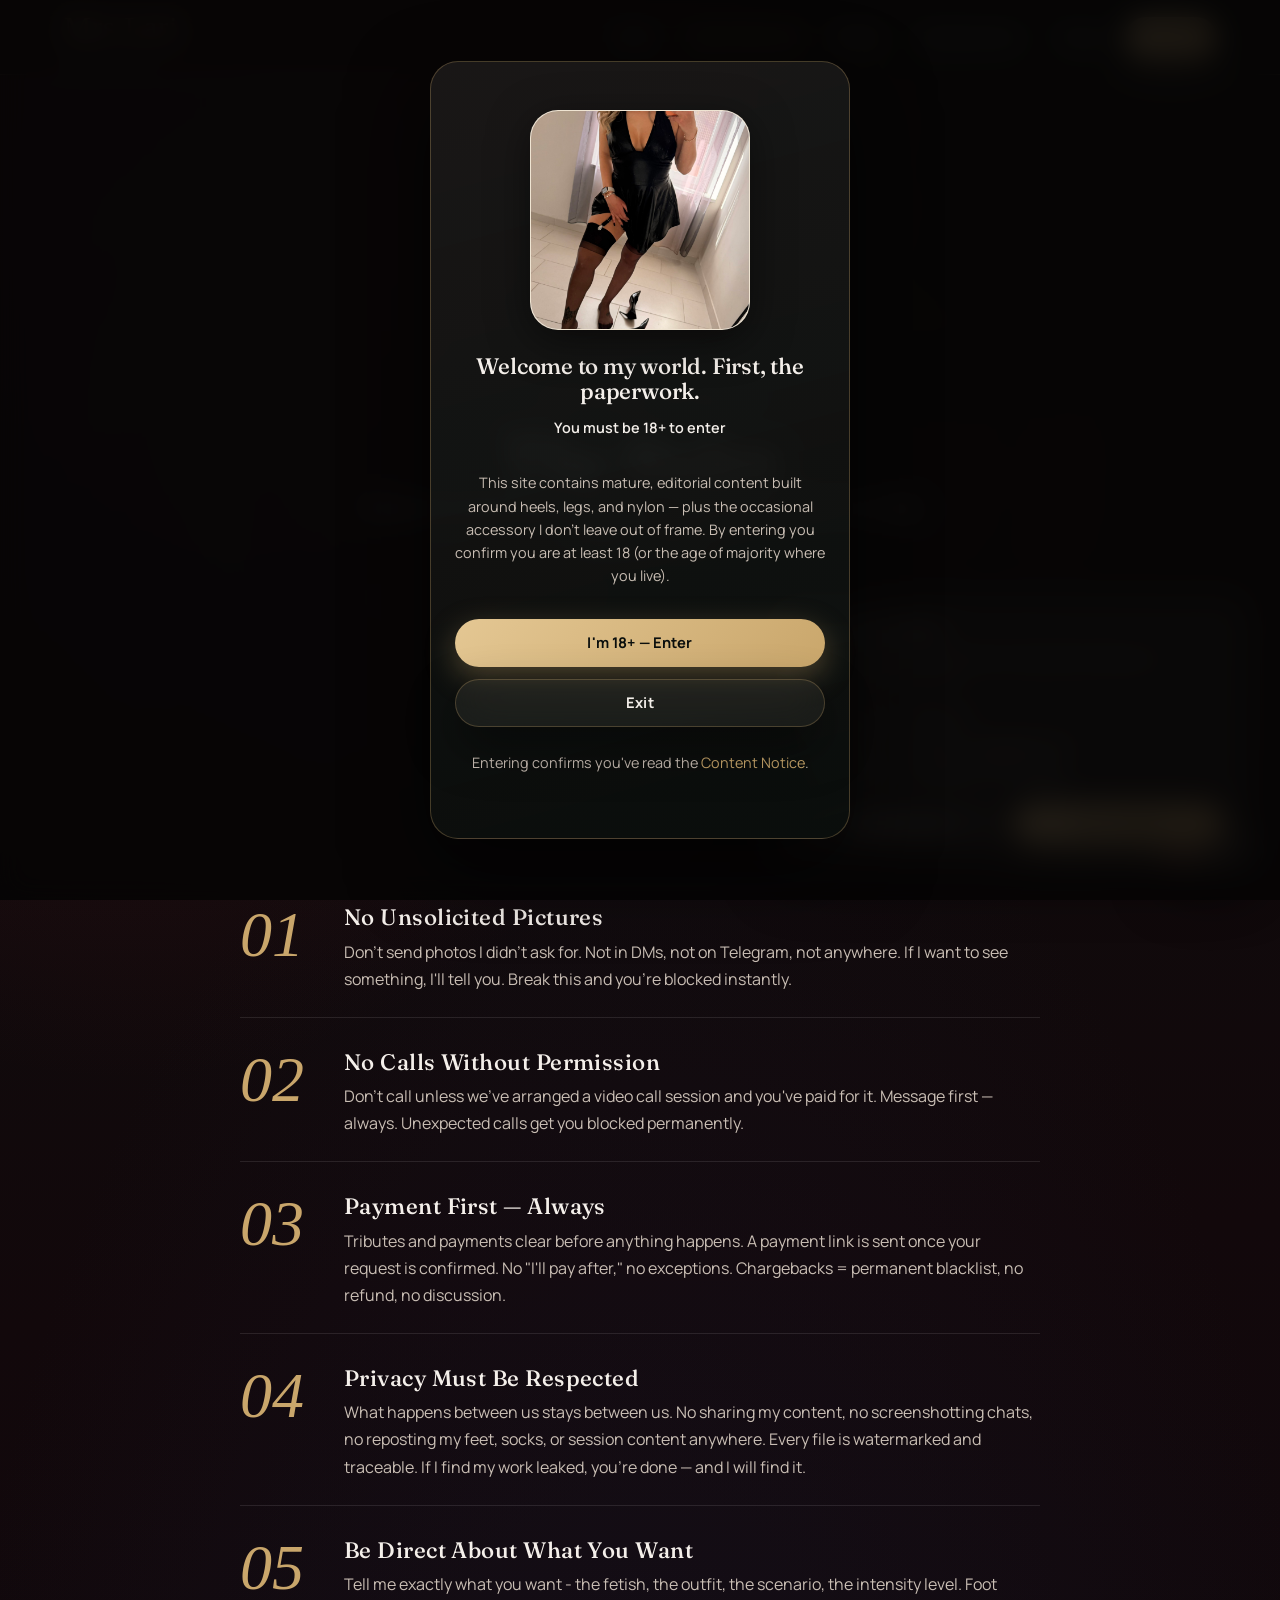
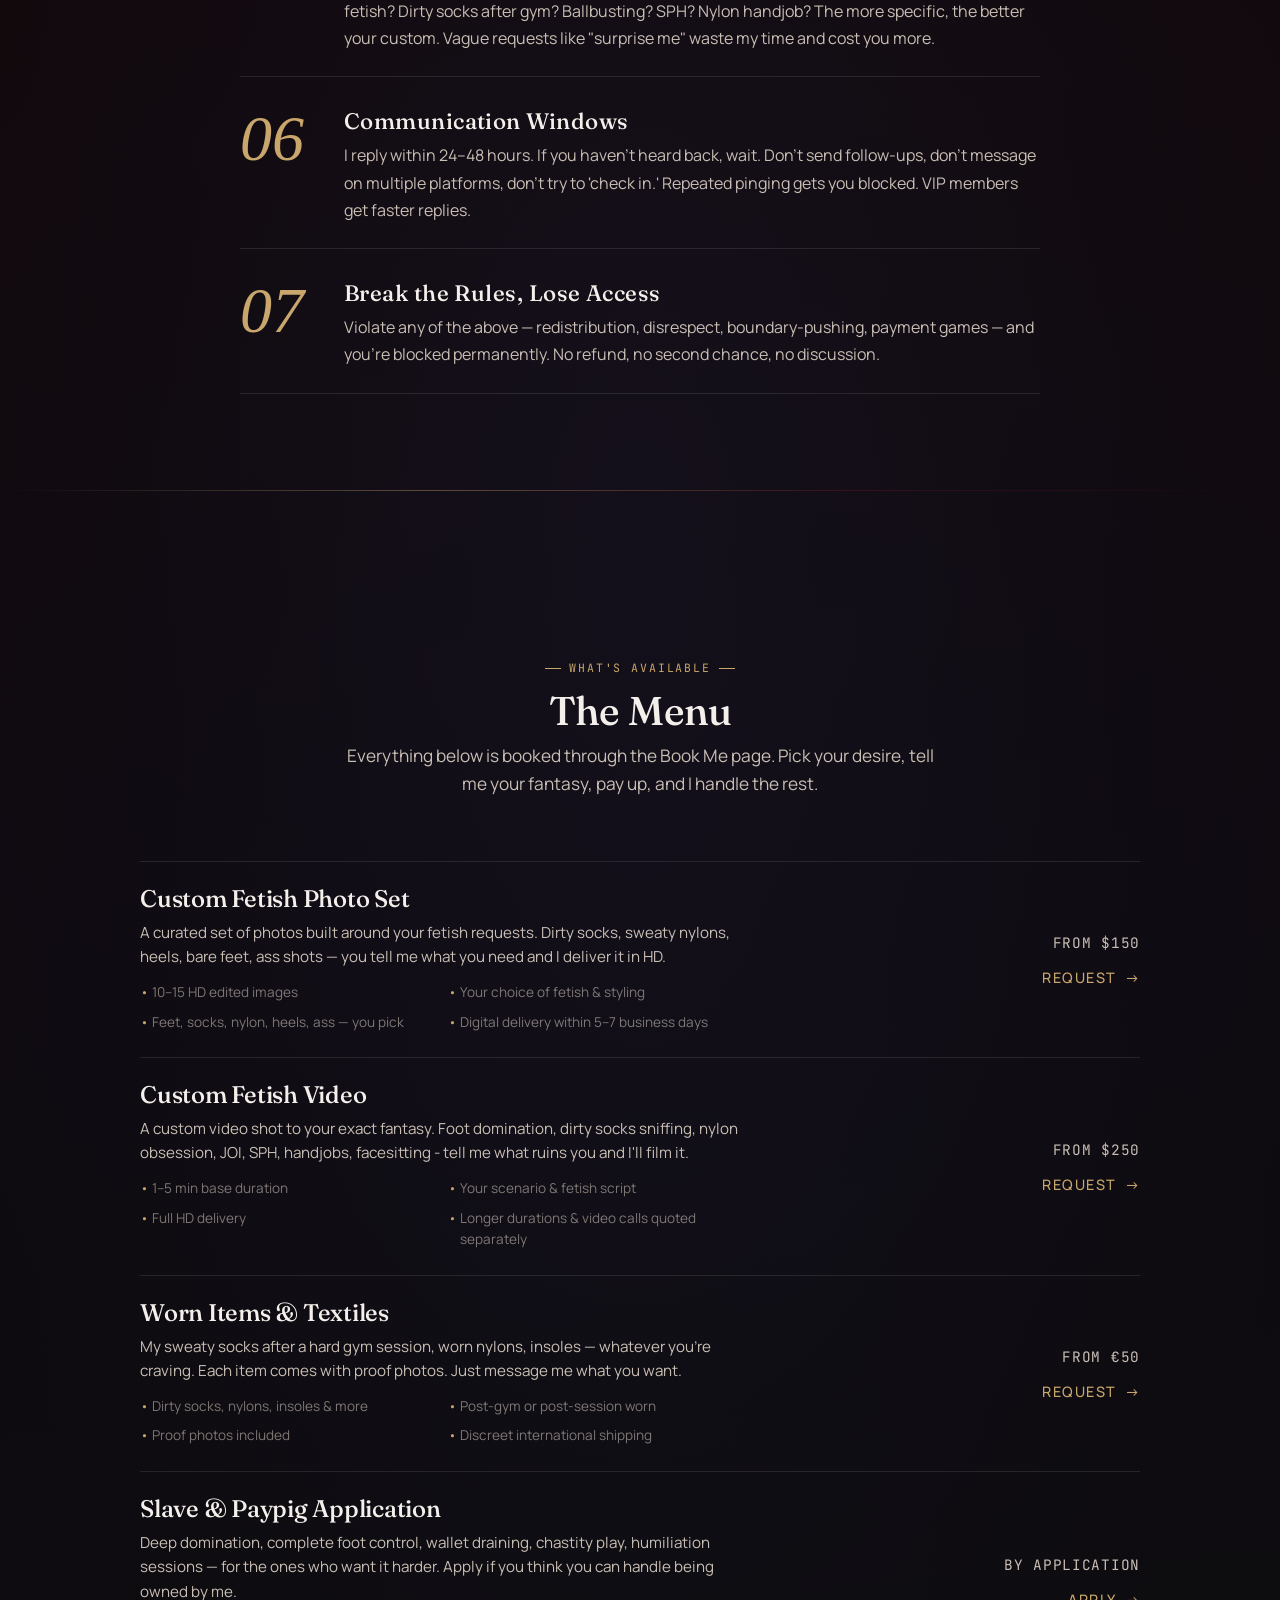
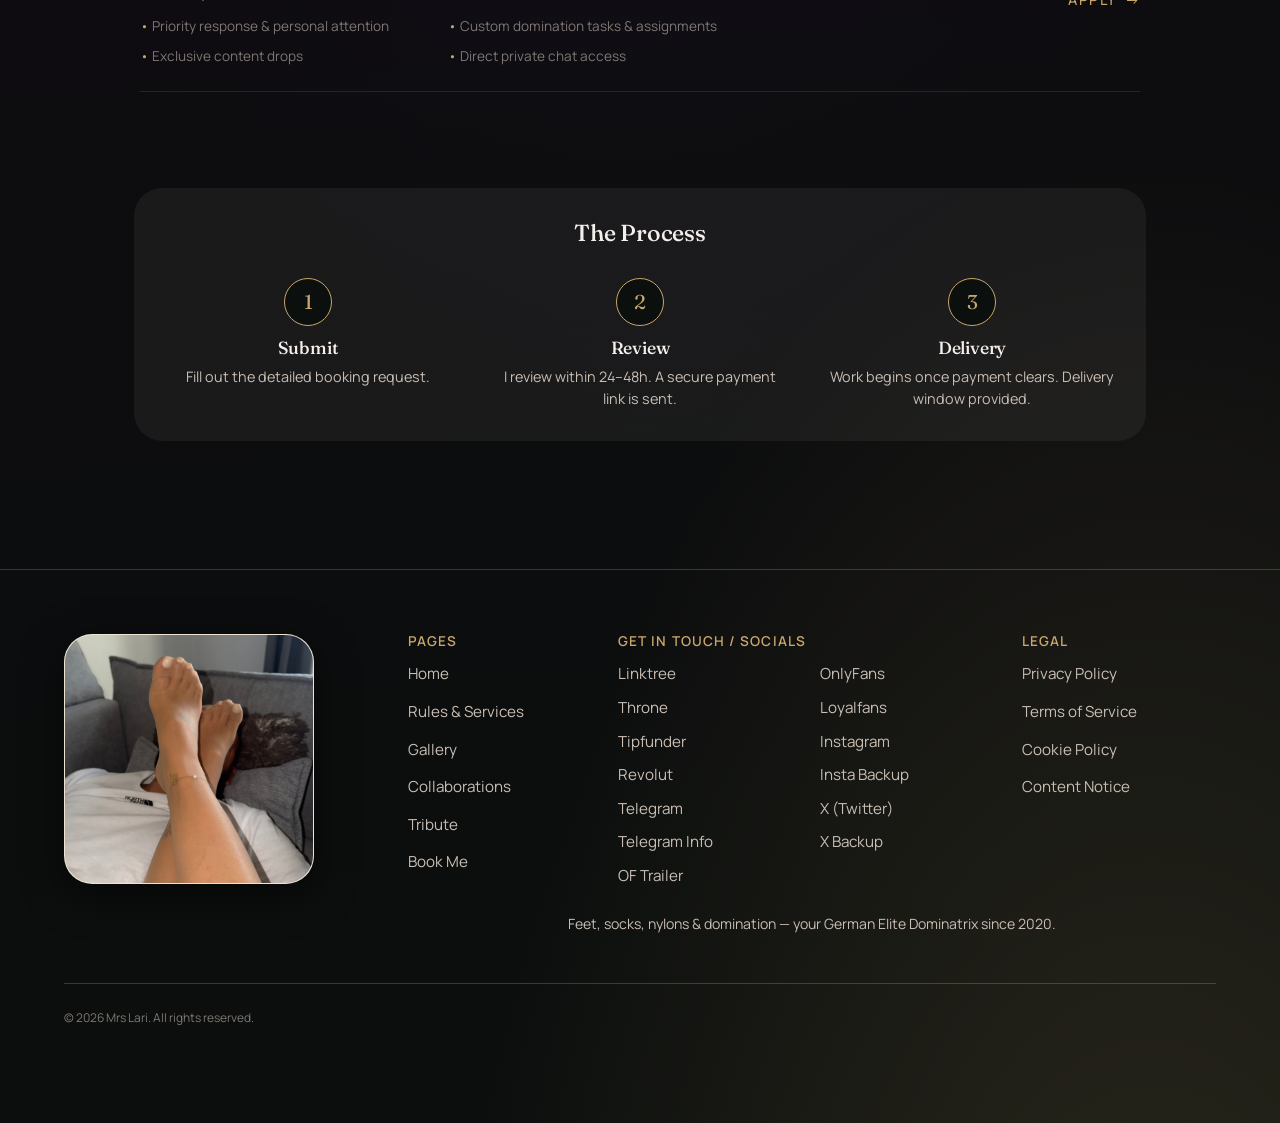
<file: rules.html>
<!DOCTYPE html>
<html lang="en" data-theme="verre">
<head>
  <meta charset="UTF-8">
  <meta name="viewport" content="width=device-width, initial-scale=1.0, viewport-fit=cover">
  <title>Rules & Services — Mrs Lari</title>
  <meta name="description" content="The rules every sub reads before serving. Booking details for custom videos, domination sessions, worn items, video calls, and exclusive foot fetish content.">
  <meta name="theme-color" content="#0B0F0D">
  <link rel="icon" href="assets/img/mark.svg" type="image/svg+xml">
  <link rel="canonical" href="https://www.heelsofmine.com/rules.html">
  <meta property="og:title" content="Mrs Lari - Rules & Services">
  <meta property="og:description" content="The rules every sub reads before serving. Booking details for custom videos, domination sessions, worn items, video calls, and exclusive foot fetish content.">
  <meta property="og:type" content="website">
  <meta property="og:url" content="https://www.heelsofmine.com/rules.html">
  <meta property="og:image" content="https://www.heelsofmine.com/assets/img/og-cover.webp">
  <meta name="twitter:card" content="summary_large_image">
  
  <link rel="preconnect" href="https://fonts.googleapis.com">
  <link rel="preconnect" href="https://fonts.gstatic.com" crossorigin>
  <link href="https://fonts.googleapis.com/css2?family=Fraunces:ital,opsz,wght@0,9..144,400;0,9..144,500;0,9..144,600;1,9..144,500&family=Manrope:wght@400;500;600;700;800&family=JetBrains+Mono:wght@400;500;600&display=swap" rel="stylesheet">
  <link rel="stylesheet" href="assets/css/styles.css?v=4">
</head>
<body>
  <div class="age-gate" id="age-gate">
    <div class="age-gate__panel">
      <div class="age-gate__logo"><div class="logo-wrapper logo-wrapper--mark" aria-label="Mrs Lari logo"><img src="assets/img/photo%2019.jfif" alt="Age Gate Image" style="width: 100%; height: 100%; object-fit: cover; border-radius: var(--radius-lg);"></div></div>
      <h2>Welcome to my world. First, the paperwork.</h2>
      <p><strong>You must be 18+ to enter</strong></p>
      <p>This site contains mature, editorial content built around heels, legs, and nylon — plus the occasional accessory I don't leave out of frame. By entering you confirm you are at least 18 (or the age of majority where you live).</p>
      <div class="age-gate__actions">
        <button class="btn btn-primary btn-block" data-age-enter type="button">I'm 18+ — Enter</button>
        <button class="btn btn-ghost btn-block" data-age-exit type="button">Exit</button>
      </div>
      <p class="age-gate__meta">Entering confirms you've read the <a href="content-notice.html" style="color:var(--accent)">Content Notice</a>.</p>
    </div>
  </div>

  <header class="site-header">
    <a href="index.html" class="site-header__logo text-logo" aria-label="Mrs Lari home">
      <span class="header-name">Mrs Lari</span>
      <span class="header-motto">Kneel & Pay</span>
    </a>
    <nav class="desktop-nav" aria-label="Main navigation">
      <ul>
        <li><a href="index.html">Home</a></li>
        <li><a href="rules.html" class="is-active">Rules & Services</a></li>
        <li><a href="gallery.html">Gallery</a></li>
        <li><a href="brands.html">Collaborations</a></li>
        <li><a href="tribute.html">Tribute</a></li>
        <li><a href="book.html" class="btn btn-primary btn-sm">Book Me</a></li>
      </ul>
    </nav>
    <button class="menu-btn" data-nav-open type="button" aria-label="Open menu" aria-expanded="false" aria-controls="nav-drawer">
      <span></span><span></span><span></span>
    </button>
  </header>

  <div class="nav-drawer" id="nav-drawer">
    <div class="nav-drawer__panel">
      <button class="nav-drawer__close menu-btn" data-nav-close type="button" aria-label="Close menu">
        <span style="transform:translateY(6.5px) rotate(45deg);"></span>
        <span style="opacity:0;"></span>
        <span style="transform:translateY(-6.5px) rotate(-45deg);"></span>
      </button>
      <div class="nav-drawer__logo">
        <div class="logo-wrapper logo-wrapper--nav"><img src="assets/img/photo%2030.jpg" alt="Mrs Lari Gold Logo"></div>
      </div>
      <nav aria-label="Main">
        <ul>
          <li><a href="index.html">Home</a></li>
          <li><a href="rules.html">Rules & Services</a></li>
          <li><a href="gallery.html">Gallery</a></li>
          <li><a href="brands.html">Collaborations</a></li>
          <li><a href="tribute.html">Tribute</a></li>
          <li><a href="book.html">Book Me</a></li>
        </ul>
      </nav>
            <div class="nav-drawer__foot">
        <p><a href="https://linktr.ee/mrs_larryNo1" target="_blank" rel="noopener">Linktree</a></p>
        <p><a href="https://throne.com/mrs_larry" target="_blank" rel="noopener">Throne</a></p>
        <p><a href="https://www.tipfunder.com/Mrs_larry" target="_blank" rel="noopener">Tipfunder</a></p>
        <p><a href="https://revolut.me/larissu9q4" target="_blank" rel="noopener">Revolut</a></p>
        <p><a href="https://t.me/Mrs_larryNo1" target="_blank" rel="noopener">Telegram</a></p>
        <p><a href="https://t.me/mrs_larryInfo" target="_blank" rel="noopener">Telegram Info</a></p>
        <p><a href="https://onlyfans.com/mrs_larry" target="_blank" rel="noopener">OnlyFans</a></p>
        <p><a href="https://www.loyalfans.com/mrs_larry" target="_blank" rel="noopener">Loyalfans</a></p>
        <p><a href="https://www.instagram.com/bydreamlari?igsh=MW5reGNkaWpicm5pdw%3D%3D&utm_source=qr" target="_blank" rel="noopener">Instagram</a></p>
        <p><a href="https://www.instagram.com/by.dream.lari" target="_blank" rel="noopener">Instagram Backup</a></p>
        <p><a href="https://onlyfans.com/mrs_larrytrailer" target="_blank" rel="noopener">OnlyFans Trailer</a></p>
        <p><a href="https://x.com/SpoilLari" target="_blank" rel="noopener">X (Twitter)</a></p>
        <p><a href="https://x.com/uniqueMrslarry1" target="_blank" rel="noopener">X (Twitter Backup)</a></p>
      </div>
    </div>
  </div>

  <main>
    <section class="page-head has-video-bg sheen">
      <video class="hero-video-bg" id="heroBgVideo" autoplay muted playsinline>
        <source src="assets/Vid/video%202.mp4" type="video/mp4">
      
      </video>
      <script>
        document.addEventListener('DOMContentLoaded', () => {
          const heroVideo = document.getElementById('heroBgVideo');
          if (heroVideo && !window.heroBgVideoInitialized) {
            window.heroBgVideoInitialized = true;
            const videos = [
              'assets/Vid/video%201.mp4',
              'assets/Vid/video%202.mp4',
              'assets/Vid/video%203.mp4',
              'assets/Vid/video%204.mp4',
              'assets/Vid/video%205.mp4'
            ];
            let currentIdx = Math.floor(Math.random() * videos.length);
            heroVideo.src = videos[currentIdx];
            
            heroVideo.addEventListener('ended', () => {
              let nextIdx = Math.floor(Math.random() * (videos.length - 1));
              if (nextIdx >= currentIdx) nextIdx++;
              currentIdx = nextIdx;
              heroVideo.src = videos[currentIdx];
              heroVideo.play().catch(e => console.log(e));
            });
          }
        });
      </script>
      <div class="hero-video-overlay"></div>
      <div class="container hero-content">
      <p class="eyebrow" style="justify-content:center;">Read Before Anything</p>
      <h1>The Rules</h1>
      <p class="lede" style="margin-inline:auto;">These are my terms. Not a suggestion — a requirement. Read once, obey always, or leave.</p>
        </div>
    </section>

        <section class="container">
      <div class="rules-editorial">
        <div class="rule-item">
          <div class="rule-number">01</div>
          <div class="rule-content">
            <h3>No Unsolicited Pictures</h3>
            <p>Don't send photos I didn't ask for. Not in DMs, not on Telegram, not anywhere. If I want to see something, I'll tell you. Break this and you're blocked instantly.</p>
          </div>
        </div>
        <div class="rule-item">
          <div class="rule-number">02</div>
          <div class="rule-content">
            <h3>No Calls Without Permission</h3>
            <p>Don't call unless we've arranged a video call session and you've paid for it. Message first — always. Unexpected calls get you blocked permanently.</p>
          </div>
        </div>
        <div class="rule-item">
          <div class="rule-number">03</div>
          <div class="rule-content">
            <h3>Payment First — Always</h3>
            <p>Tributes and payments clear before anything happens. A payment link is sent once your request is confirmed. No "I'll pay after," no exceptions. Chargebacks = permanent blacklist, no refund, no discussion.</p>
          </div>
        </div>
        <div class="rule-item">
          <div class="rule-number">04</div>
          <div class="rule-content">
            <h3>Privacy Must Be Respected</h3>
            <p>What happens between us stays between us. No sharing my content, no screenshotting chats, no reposting my feet, socks, or session content anywhere. Every file is watermarked and traceable. If I find my work leaked, you're done — and I will find it.</p>
          </div>
        </div>
        <div class="rule-item">
          <div class="rule-number">05</div>
          <div class="rule-content">
            <h3>Be Direct About What You Want</h3>
            <p>Tell me exactly what you want - the fetish, the outfit, the scenario, the intensity level. Foot fetish? Dirty socks after gym? Ballbusting? SPH? Nylon handjob? The more specific, the better your custom. Vague requests like "surprise me" waste my time and cost you more.</p>
          </div>
        </div>
        <div class="rule-item">
          <div class="rule-number">06</div>
          <div class="rule-content">
            <h3>Communication Windows</h3>
            <p>I reply within 24–48 hours. If you haven't heard back, wait. Don't send follow-ups, don't message on multiple platforms, don't try to 'check in.' Repeated pinging gets you blocked. VIP members get faster replies.</p>
          </div>
        </div>
        <div class="rule-item">
          <div class="rule-number">07</div>
          <div class="rule-content">
            <h3>Break the Rules, Lose Access</h3>
            <p>Violate any of the above — redistribution, disrespect, boundary-pushing, payment games — and you're blocked permanently. No refund, no second chance, no discussion.</p>
          </div>
        </div>
      </div>
    </section>

    <hr class="section-divider" style="margin: 6rem 0;">

    <section class="section container" data-animate>
      <div class="section-head" style="margin-bottom: 4rem;">
        <p class="eyebrow" style="justify-content:center;">What's Available</p>
        <h2>The Menu</h2>
        <p class="lede" style="margin-inline:auto; max-width: 600px;">Everything below is booked through the Book Me page. Pick your desire, tell me your fantasy, pay up, and I handle the rest.</p>
      </div>
      
      <div class="service-menu">
        <div class="service-menu-item">
          <div class="service-menu-main">
            <h3>Custom Fetish Photo Set</h3>
            <p>A curated set of photos built around your fetish requests. Dirty socks, sweaty nylons, heels, bare feet, ass shots — you tell me what you need and I deliver it in HD.</p>
            <ul class="service-details">
              <li>10–15 HD edited images</li>
              <li>Your choice of fetish & styling</li>
              <li>Feet, socks, nylon, heels, ass — you pick</li>
              <li>Digital delivery within 5–7 business days</li>
            </ul>
          </div>
          <div class="service-menu-action">
            <span class="price">From $150</span>
            <a href="book.html" class="link-arrow">Request <span>&rarr;</span></a>
          </div>
        </div>
        
        <div class="service-menu-item">
          <div class="service-menu-main">
            <h3>Custom Fetish Video</h3>
            <p>A custom video shot to your exact fantasy. Foot domination, dirty socks sniffing, nylon obsession, JOI, SPH, handjobs, facesitting - tell me what ruins you and I'll film it.</p>
            <ul class="service-details">
              <li>1–5 min base duration</li>
              <li>Your scenario & fetish script</li>
              <li>Full HD delivery</li>
              <li>Longer durations &amp; video calls quoted separately</li>
            </ul>
          </div>
          <div class="service-menu-action">
            <span class="price">From $250</span>
            <a href="book.html" class="link-arrow">Request <span>&rarr;</span></a>
          </div>
        </div>
        
        <div class="service-menu-item">
          <div class="service-menu-main">
            <h3>Worn Items &amp; Textiles</h3>
            <p>My sweaty socks after a hard gym session, worn nylons, insoles — whatever you're craving. Each item comes with proof photos. Just message me what you want.</p>
            <ul class="service-details">
              <li>Dirty socks, nylons, insoles &amp; more</li>
              <li>Post-gym or post-session worn</li>
              <li>Proof photos included</li>
              <li>Discreet international shipping</li>
            </ul>
          </div>
          <div class="service-menu-action">
            <span class="price">From €50</span>
            <a href="book.html" class="link-arrow">Request <span>&rarr;</span></a>
          </div>
        </div>
        
        <div class="service-menu-item">
          <div class="service-menu-main">
            <h3>Slave &amp; Paypig Application</h3>
            <p>Deep domination, complete foot control, wallet draining, chastity play, humiliation sessions — for the ones who want it harder. Apply if you think you can handle being owned by me.</p>
            <ul class="service-details">
              <li>Priority response &amp; personal attention</li>
              <li>Custom domination tasks &amp; assignments</li>
              <li>Exclusive content drops</li>
              <li>Direct private chat access</li>
            </ul>
          </div>
          <div class="service-menu-action">
            <span class="price">By Application</span>
            <a href="book.html" class="link-arrow">Apply <span>&rarr;</span></a>
          </div>
        </div>
      </div>
      
      <div class="booking-timeline">
        <h3 style="text-align:center; margin-bottom: 2rem; font-family: var(--font-display);">The Process</h3>
        <div class="timeline-steps">
          <div class="timeline-step">
            <div class="step-num">1</div>
            <h4>Submit</h4>
            <p>Fill out the detailed booking request.</p>
          </div>
          <div class="timeline-step">
            <div class="step-num">2</div>
            <h4>Review</h4>
            <p>I review within 24–48h. A secure payment link is sent.</p>
          </div>
          <div class="timeline-step">
            <div class="step-num">3</div>
            <h4>Delivery</h4>
            <p>Work begins once payment clears. Delivery window provided.</p>
          </div>
        </div>
      </div>
    </section>
  </main>

  <footer class="site-footer">
    <div class="container-wide">
      <div class="site-footer__top">
        <div class="site-footer__brand">
          <div class="logo-wrapper logo-wrapper--footer"><img src="assets/img/photo%207.jfif" alt="Mrs Lari Footer Image" style="width: 100%; height: 100%; object-fit: cover; border-radius: var(--radius-lg);" loading="lazy"></div>
        </div>
        <div class="site-footer__right">
        <div class="site-footer__columns">
          <div class="site-footer__nav">
          <h4>Pages</h4>
          <ul>
            <li><a href="index.html">Home</a></li>
            <li><a href="rules.html">Rules & Services</a></li>
            <li><a href="gallery.html">Gallery</a></li>
            <li><a href="brands.html">Collaborations</a></li>
            <li><a href="tribute.html">Tribute</a></li>
            <li><a href="book.html">Book Me</a></li>
          </ul>
        </div>
                <div class="site-footer__contact">
          <h4>Get in Touch / Socials</h4>
          <ul class="footer-links-grid">
            <li><a href="https://linktr.ee/mrs_larryNo1" target="_blank" rel="noopener">Linktree</a></li>
            <li><a href="https://onlyfans.com/mrs_larry" target="_blank" rel="noopener">OnlyFans</a></li>
            <li><a href="https://throne.com/mrs_larry" target="_blank" rel="noopener">Throne</a></li>
            <li><a href="https://www.loyalfans.com/mrs_larry" target="_blank" rel="noopener">Loyalfans</a></li>
            <li><a href="https://www.tipfunder.com/Mrs_larry" target="_blank" rel="noopener">Tipfunder</a></li>
            <li><a href="https://www.instagram.com/bydreamlari?igsh=MW5reGNkaWpicm5pdw%3D%3D&utm_source=qr" target="_blank" rel="noopener">Instagram</a></li>
            <li><a href="https://revolut.me/larissu9q4" target="_blank" rel="noopener">Revolut</a></li>
            <li><a href="https://www.instagram.com/by.dream.lari" target="_blank" rel="noopener">Insta Backup</a></li>
            <li><a href="https://t.me/Mrs_larryNo1" target="_blank" rel="noopener">Telegram</a></li>
            <li><a href="https://x.com/SpoilLari" target="_blank" rel="noopener">X (Twitter)</a></li>
            <li><a href="https://t.me/mrs_larryInfo" target="_blank" rel="noopener">Telegram Info</a></li>
            <li><a href="https://x.com/uniqueMrslarry1" target="_blank" rel="noopener">X Backup</a></li>
            <li><a href="https://onlyfans.com/mrs_larrytrailer" target="_blank" rel="noopener">OF Trailer</a></li>
          </ul>
        </div>
        <div class="site-footer__legal">
          <h4>Legal</h4>
          <ul>
            <li><a href="privacy.html">Privacy Policy</a></li>
            <li><a href="terms.html">Terms of Service</a></li>
            <li><a href="cookies.html">Cookie Policy</a></li>
            <li><a href="content-notice.html">Content Notice</a></li>
          </ul>
        </div>
        </div>
        <p class="footer-tagline">Feet, socks, nylons & domination — your German Elite Dominatrix since 2020.</p>
      </div>
      </div>
      <div class="site-footer__bottom">
        <span>&copy; <span data-year></span> Mrs Lari. All rights reserved.</span>
        </div>
    </div>
  </footer>

  <div class="mobile-bar">
    <a class="btn btn-primary" href="book.html">Book Me</a>
    <a class="btn btn-ghost" href="https://www.instagram.com/bydreamlari?igsh=MW5reGNkaWpicm5pdw%3D%3D&utm_source=qr" target="_blank" rel="noopener">Instagram</a>
    <a class="btn btn-ghost" href="https://linktr.ee/mrs_larryNo1" target="_blank" rel="noopener">Linktree</a>
  </div>

  <button class="theme-toggle" data-theme-toggle type="button" aria-label="Switch theme">
    <span class="theme-toggle__dot">&#10022;</span>
    <span data-theme-label>Verre</span>
  </button>

  <div class="cookie-banner" id="cookie-banner" hidden>
    <h3>Your privacy choices</h3>
    <p>Necessary cookies keep the site running and are always on. Everything else is your call.</p>
    <div class="cookie-banner__options">
      <label class="cookie-check"><input type="checkbox" checked disabled> Necessary — always on</label>
      <label class="cookie-check"><input type="checkbox" data-cookie-analytics> Analytics — cookieless, aggregate only</label>
      <label class="cookie-check"><input type="checkbox" data-cookie-marketing> Marketing — retargeting, off by default</label>
    </div>
    <div class="cookie-banner__actions">
      <button class="btn btn-ghost btn-sm" data-cookie-necessary type="button">Necessary only</button>
      <button class="btn btn-primary btn-sm" data-cookie-save type="button">Save choices</button>
    </div>
  </div>
  <script src="assets/js/main.js?v=4"></script>
</body>
</html>
</file>
<file: assets/css/styles.css>
/* ==========================================================================
   Mrs Lari — Core Stylesheet (Restructured)
   Design system: Verre (glass) / Peau (skin) / Écailles (scales)
   Signature motif: "The Sheen" — a diagonal light-sweep
   ========================================================================== */

/* ---- Reset ------------------------------------------------------------- */
*, *::before, *::after { box-sizing: border-box; }
html, body, h1, h2, h3, h4, p, figure, blockquote, dl, dd, ul, ol { margin: 0; }
ul, ol { padding: 0; list-style: none; }
img, svg, video { display: block; max-width: 100%; }
a { color: inherit; text-decoration: none; }
button, input, textarea, select { font: inherit; color: inherit; }
button { background: none; border: none; cursor: pointer; }
html { -webkit-text-size-adjust: 100%; scroll-behavior: smooth; }
@media (prefers-reduced-motion: reduce) {
  html { scroll-behavior: auto; }
  *, *::before, *::after { animation-duration: 0.001ms !important; animation-iteration-count: 1 !important; transition-duration: 0.001ms !important; }
}

/* ---- Design tokens (shared brand palette) ------------------------------ */
:root {
  --noir: #0B0F0D;
  --obsidian: #1A1A2E;
  --bordeaux: #6E1423;
  --bordeaux-light: #8C1D2E;
  --crimson: #A4133C;
  --gold: #C9A66B;
  --gold-light: #E4C793;
  --champagne: #F2E8CF;
  --taupe: #C9BEB4;
  --porcelain: #F4EFEA;

  --font-display: 'Fraunces', 'Iowan Old Style', Georgia, serif;
  --font-body: 'Manrope', -apple-system, BlinkMacSystemFont, 'Segoe UI', sans-serif;
  --font-mono: 'JetBrains Mono', 'SFMono-Regular', Menlo, monospace;

  --space-1: 4px;  --space-2: 8px;  --space-3: 12px; --space-4: 16px;
  --space-5: 24px; --space-6: 32px; --space-7: 48px; --space-8: 64px; --space-9: 96px;

  --radius-sm: 8px;  --radius-md: 16px; --radius-lg: 28px; --radius-pill: 999px;

  --container: 680px;
  --container-wide: 1200px;

  --ease: cubic-bezier(0.22, 1, 0.36, 1);
  --dur-fast: 180ms;
  --dur-med: 420ms;

  --z-nav: 40;
  --z-toggle: 45;
  --z-cookie: 50;
  --z-gate: 100;

  color-scheme: dark;
}

/* ==========================================================================
   THEME ENGINE
   ========================================================================== */

/* ---- Verre (Glass) — default ------------------------------------------ */
:root,
[data-theme="verre"] {
  --bg: var(--noir);
  --bg-image:
    radial-gradient(ellipse 140% 70% at 10% -10%, rgba(110,20,35,0.65) 0%, transparent 50%),
    radial-gradient(ellipse 100% 60% at 90% 110%, rgba(201,166,107,0.18) 0%, transparent 55%),
    radial-gradient(ellipse 80% 50% at 50% 50%, rgba(26,26,46,0.4) 0%, transparent 70%),
    linear-gradient(175deg, #0B0F0D 0%, #12080B 30%, #0E0A10 60%, #0B0F0D 100%);
  --text-primary: var(--porcelain);
  --text-secondary: var(--taupe);
  --text-muted: rgba(201,190,180,0.6);
  --accent: var(--gold);
  --accent-contrast: var(--noir);

  --surface: rgba(244,239,234,0.055);
  --surface-strong: rgba(244,239,234,0.09);
  --surface-border: rgba(201,166,107,0.28);
  --surface-blur: blur(20px);
  --surface-shadow: 0 20px 50px rgba(0,0,0,0.45);
  --surface-shadow-inset: none;

  --input-bg: rgba(244,239,234,0.06);
  --input-border: rgba(244,239,234,0.22);

  --sheen-color: rgba(244,239,234,0.5);
  --sheen-opacity: 0.55;
  --sheen-duration: 7s;
  --sheen-width: 55%;

  --grain-opacity: 0.05;
}

/* ---- Peau (Skin) — neumorphism ---------------------------------------- */
[data-theme="peau"] {
  --bg: #EFE8E0;
  --bg-image: linear-gradient(160deg, #F4EFEA 0%, #E9E0D6 100%);
  --text-primary: #241A17;
  --text-secondary: #5B4C45;
  --text-muted: rgba(36,26,23,0.55);
  --accent: var(--bordeaux);
  --accent-contrast: var(--porcelain);

  --surface: #F1EAE2;
  --surface-strong: #F6F1EB;
  --surface-border: rgba(36,26,23,0.06);
  --surface-blur: none;
  --surface-shadow: 9px 9px 18px rgba(160,140,120,0.35), -9px -9px 18px rgba(255,255,255,0.85);
  --surface-shadow-inset: inset 4px 4px 10px rgba(160,140,120,0.30), inset -4px -4px 10px rgba(255,255,255,0.75);

  --input-bg: #EFE8E0;
  --input-border: transparent;

  --sheen-color: rgba(201,166,107,0.5);
  --sheen-opacity: 0.05;
  --sheen-duration: 16s;
  --sheen-width: 40%;

  --grain-opacity: 0;
  color-scheme: light;
}

/* ---- Écailles (Scales) — bold statement -------------------------------- */
[data-theme="ecailles"] {
  --bg: var(--noir);
  --bg-image:
    linear-gradient(125deg, #0B0F0D 0%, #6E1423 45%, #3A0D14 65%, #0B0F0D 100%);
  --text-primary: var(--porcelain);
  --text-secondary: var(--taupe);
  --text-muted: rgba(201,190,180,0.65);
  --accent: var(--gold);
  --accent-contrast: var(--noir);

  --surface: linear-gradient(160deg, rgba(110,20,35,0.55), rgba(11,15,13,0.75));
  --surface-strong: linear-gradient(160deg, rgba(140,29,46,0.65), rgba(11,15,13,0.8));
  --surface-border: rgba(201,166,107,0.4);
  --surface-blur: blur(6px);
  --surface-shadow: 0 25px 60px rgba(0,0,0,0.55), 0 0 0 1px rgba(201,166,107,0.08) inset;
  --surface-shadow-inset: none;

  --input-bg: rgba(11,15,13,0.4);
  --input-border: rgba(201,166,107,0.35);

  --sheen-color: rgba(228,199,147,0.75);
  --sheen-opacity: 0.85;
  --sheen-duration: 4.5s;
  --sheen-width: 65%;

  --grain-opacity: 0.08;
}
[data-theme="ecailles"] body {
  background-size: 300% 300%;
  animation: ecailles-drift 18s ease-in-out infinite;
}
@keyframes ecailles-drift {
  0%, 100% { background-position: 0% 30%; }
  50% { background-position: 100% 70%; }
}

/* ==========================================================================
   BASE
   ========================================================================== */
body {
  background-color: var(--bg);
  background-image: var(--bg-image);
  color: var(--text-primary);
  font-family: var(--font-body);
  font-size: 16px;
  line-height: 1.6;
  min-height: 100vh;
  transition: background-color var(--dur-med) var(--ease), color var(--dur-med) var(--ease);
  padding-bottom: calc(130px + env(safe-area-inset-bottom));
  -webkit-font-smoothing: antialiased;
}
/* Grain overlay */
body::before {
  content: "";
  position: fixed; inset: 0; z-index: 0; pointer-events: none;
  opacity: var(--grain-opacity);
  background-image: url("data:image/svg+xml,%3Csvg xmlns='http://www.w3.org/2000/svg' width='120' height='120'%3E%3Cfilter id='n'%3E%3CfeTurbulence type='fractalNoise' baseFrequency='0.9' numOctaves='2' stitchTiles='stitch'/%3E%3C/filter%3E%3Crect width='100%25' height='100%25' filter='url(%23n)'/%3E%3C/svg%3E");
  mix-blend-mode: overlay;
}
/* Vignette overlay for depth */
body::after {
  content: "";
  position: fixed; inset: 0; z-index: 0; pointer-events: none;
  background: radial-gradient(ellipse at center, transparent 40%, rgba(0,0,0,0.35) 100%);
}
[data-theme="peau"] body::after { background: none; }
main { position: relative; z-index: 1; }

h1, h2, h3, h4 { font-family: var(--font-display); font-weight: 500; letter-spacing: -0.01em; line-height: 1.12; }
h1 { font-size: clamp(2.2rem, 8vw, 3.6rem); font-weight: 460; }
h2 { font-size: clamp(1.7rem, 6vw, 2.5rem); }
h3 { font-size: clamp(1.15rem, 4vw, 1.45rem); }
p { color: var(--text-secondary); }
strong { color: var(--text-primary); font-weight: 600; }

.container { max-width: var(--container); margin-inline: auto; padding-inline: var(--space-5); }
.container-wide { max-width: var(--container-wide); margin-inline: auto; padding-inline: var(--space-5); }
.section { padding-block: var(--space-8); position: relative; }
.section-tight { padding-block: var(--space-6); }

.eyebrow {
  display: inline-flex; align-items: center; gap: var(--space-2);
  font-family: var(--font-mono); font-size: 0.72rem; letter-spacing: 0.16em;
  text-transform: uppercase; color: var(--accent); margin-bottom: var(--space-3);
}
.eyebrow::before { content: ""; width: 16px; height: 1px; background: var(--accent); }
.eyebrow[style*="center"]::after,
.page-head .eyebrow::after { content: ""; width: 16px; height: 1px; background: var(--accent); }

.lede { font-size: 1.08rem; color: var(--text-secondary); max-width: 52ch; }
.visually-hidden {
  position: absolute; width: 1px; height: 1px; overflow: hidden;
  clip: rect(0 0 0 0); white-space: nowrap; border: 0; padding: 0; margin: -1px;
}

a:focus-visible, button:focus-visible, input:focus-visible, textarea:focus-visible {
  outline: 2px solid var(--accent); outline-offset: 3px; border-radius: var(--radius-sm);
}

/* ---- The Sheen (signature motif) --------------------------------------- */
.sheen { position: relative; overflow: hidden; isolation: isolate; }
.sheen::after {
  content: "";
  position: absolute; top: -60%; left: -30%; width: var(--sheen-width); height: 220%;
  background: linear-gradient(100deg, transparent 0%, var(--sheen-color) 50%, transparent 100%);
  opacity: var(--sheen-opacity);
  transform: translateX(-160%) rotate(8deg);
  animation: sheen-sweep var(--sheen-duration) ease-in-out infinite;
  pointer-events: none; z-index: 2;
}
@keyframes sheen-sweep {
  0%, 100% { transform: translateX(-160%) rotate(8deg); }
  50% { transform: translateX(160%) rotate(8deg); }
}

/* ---- Scroll animations ------------------------------------------------- */
[data-animate] {
  opacity: 0;
  transform: translateY(30px);
  transition: opacity 0.7s var(--ease), transform 0.7s var(--ease);
}
[data-animate].is-visible {
  opacity: 1;
  transform: translateY(0);
}

/* ==========================================================================
   LOGO IMAGES
   ========================================================================== */
.logo-wrapper {
  display: flex;
  align-items: center;
  justify-content: center;
  flex-shrink: 0;
  position: relative;
}
.logo-wrapper img {
  width: 100%;
  height: 100%;
  object-fit: contain;
  border-radius: var(--radius-lg);
  border: 1px solid rgba(201, 166, 107, 0.3);
  box-shadow: 0 10px 40px rgba(0, 0, 0, 0.5);
  background: #fff; /* Ensures any transparency is filled cleanly to match the baked-in white */
}
.logo-wrapper--mark {
  width: 180px;
  height: 180px;
}
.logo-wrapper--header {
  width: auto;
  max-width: 320px;
  height: 84px;
}
.logo-wrapper--header img {
  width: auto;
  height: 100%;
}
.logo-wrapper--footer {
  width: 250px;
  height: 250px;
  margin-bottom: var(--space-4);
}
.logo-wrapper--nav {
  width: auto;
  max-width: 240px;
  height: 80px;
  margin-bottom: var(--space-5);
}
.logo-wrapper--nav img {
  width: auto;
  height: 100%;
}
/* Hero variant — larger mark */
.hero .logo-wrapper--mark {
  width: 900px;
  height: 900px;
  max-width: 100%;
  margin: 0 auto var(--space-6);
}
/* Age gate variant */
.age-gate .logo-wrapper--mark {
  width: 220px;
  height: 220px;
  margin: 0 auto var(--space-5);
}

/* ==========================================================================
   BUTTONS
   ========================================================================== */
.btn {
  display: inline-flex; align-items: center; justify-content: center; gap: var(--space-2);
  min-height: 48px; padding: 0 var(--space-6);
  border-radius: var(--radius-pill);
  font-family: var(--font-body); font-weight: 700; font-size: 0.92rem; letter-spacing: 0.01em;
  transition: transform var(--dur-fast) var(--ease), box-shadow var(--dur-fast) var(--ease), opacity var(--dur-fast) var(--ease), background var(--dur-fast) var(--ease);
  white-space: nowrap;
}
.btn:hover { transform: translateY(-1px); }
.btn:active { transform: scale(0.97); }
.btn-primary {
  background: linear-gradient(135deg, var(--gold-light), var(--gold));
  color: var(--noir);
  box-shadow: 0 10px 30px rgba(201,166,107,0.35), 0 0 0 0 rgba(201,166,107,0);
}
.btn-primary:hover {
  box-shadow: 0 14px 40px rgba(201,166,107,0.45), 0 0 20px rgba(201,166,107,0.15);
}
[data-theme="peau"] .btn-primary {
  background: var(--surface); color: var(--bordeaux);
  box-shadow: var(--surface-shadow);
}
.btn-ghost {
  background: var(--surface);
  border: 1px solid var(--surface-border);
  backdrop-filter: var(--surface-blur);
  -webkit-backdrop-filter: var(--surface-blur);
  box-shadow: var(--surface-shadow);
  color: var(--text-primary);
}
.btn-ghost:hover {
  border-color: var(--gold);
  background: rgba(201,166,107,0.08);
}
.btn-block { width: 100%; }
.btn-sm { min-height: 40px; padding: 0 var(--space-5); font-size: 0.82rem; }
.btn[disabled] { opacity: 0.45; cursor: not-allowed; }

/* ==========================================================================
   SURFACE / CARD
   ========================================================================== */
.card {
  background: var(--surface);
  border: 1px solid var(--surface-border);
  border-radius: var(--radius-lg);
  backdrop-filter: var(--surface-blur);
  -webkit-backdrop-filter: var(--surface-blur);
  box-shadow: var(--surface-shadow);
  padding: var(--space-6);
  position: relative;
  transition: transform var(--dur-fast) var(--ease), box-shadow var(--dur-fast) var(--ease), border-color var(--dur-fast) var(--ease);
}
.card:hover {
  transform: translateY(-2px);
  box-shadow: 0 24px 55px rgba(0,0,0,0.5);
}
[data-theme="ecailles"] .card { border-image: none; }
[data-theme="ecailles"] .card::before {
  content: "";
  position: absolute; inset: 0; border-radius: inherit; padding: 1px;
  background: conic-gradient(from var(--angle, 0deg), var(--gold), transparent 30%, var(--bordeaux-light) 55%, var(--gold) 80%);
  -webkit-mask: linear-gradient(#000 0 0) content-box, linear-gradient(#000 0 0);
  -webkit-mask-composite: xor; mask-composite: exclude;
  opacity: 0; transition: opacity var(--dur-med) var(--ease);
  pointer-events: none;
}
[data-theme="ecailles"] .card:hover::before,
[data-theme="ecailles"] .card:focus-within::before { opacity: 1; }

/* ==========================================================================
   AGE GATE
   ========================================================================== */
.age-gate {
  position: fixed; inset: 0; z-index: var(--z-gate);
  display: flex; align-items: center; justify-content: center;
  padding: var(--space-5);
  background: rgba(6,5,5,0.88);
  backdrop-filter: blur(14px); -webkit-backdrop-filter: blur(14px);
}
.age-gate[hidden] { display: none; }
.age-gate__panel {
  width: 100%; max-width: 420px; text-align: center;
  background: linear-gradient(165deg, rgba(244,239,234,0.08), rgba(11,15,13,0.9));
  border: 1px solid rgba(201,166,107,0.3);
  border-radius: var(--radius-lg);
  padding: var(--space-7) var(--space-5) var(--space-6);
  box-shadow: 0 30px 80px rgba(0,0,0,0.6);
}
.age-gate__logo { margin-bottom: var(--space-4); }
.age-gate__panel h2 { color: var(--porcelain); margin-bottom: var(--space-3); font-size: 1.4rem; }
.age-gate__panel p { font-size: 0.9rem; color: var(--taupe); margin-bottom: var(--space-6); }
.age-gate__actions { display: flex; flex-direction: column; gap: var(--space-3); }
.age-gate__meta { margin-top: var(--space-5); font-size: 0.72rem; color: rgba(201,190,180,0.5); }

/* ==========================================================================
   NAV / HEADER
   ========================================================================== */
.site-header {
  position: sticky; top: 0; z-index: var(--z-nav);
  display: flex; align-items: center; justify-content: space-between;
  padding: var(--space-3) var(--space-5);
  background: rgba(11,15,13,0.65);
  backdrop-filter: blur(20px); -webkit-backdrop-filter: blur(20px);
  border-bottom: 1px solid var(--surface-border);
}
[data-theme="peau"] .site-header { background: rgba(244,239,234,0.82); }
.site-header__logo { display: flex; flex-direction: column; align-items: flex-start; justify-content: center; gap: 2px; }

/* Desktop navigation — visible on large screens */
.desktop-nav { display: none; }
.desktop-nav ul {
  display: flex; align-items: center; gap: var(--space-1);
  list-style: none; margin: 0; padding: 0;
}
.desktop-nav a {
  padding: var(--space-2) var(--space-4);
  font-size: 0.88rem; font-weight: 600;
  color: var(--text-secondary);
  border-radius: var(--radius-pill);
  transition: color var(--dur-fast) var(--ease), background var(--dur-fast) var(--ease);
}
.desktop-nav a:hover { color: var(--text-primary); background: rgba(244,239,234,0.05); }
.desktop-nav a.is-active { color: var(--accent); }
.desktop-nav a.btn { color: var(--noir); } /* Keep Book Me button styled */
.desktop-nav a.btn:hover { color: var(--noir); background: linear-gradient(135deg, var(--gold-light), var(--gold)); }

.menu-btn {
  width: 44px; height: 44px; display: flex; flex-direction: column; align-items: center; justify-content: center; gap: 5px;
  border-radius: var(--radius-pill); border: 1px solid var(--surface-border);
  position: relative; z-index: 100; pointer-events: auto;
}
.menu-btn span { display: block; width: 18px; height: 1.5px; background: var(--text-primary); transition: transform var(--dur-fast) var(--ease), opacity var(--dur-fast) var(--ease); }

@media (min-width: 1024px) {
  .desktop-nav { display: block; }
  .menu-btn { display: none; }
  .site-header { padding: var(--space-3) var(--space-8); }
}

/* Mobile nav drawer */
.nav-drawer {
  position: fixed; inset: 0; z-index: 60;
  background: rgba(6,5,5,0.75); backdrop-filter: blur(10px);
  opacity: 0; pointer-events: none; transition: opacity var(--dur-med) var(--ease);
}
.nav-drawer.is-open { opacity: 1; pointer-events: auto; }
.nav-drawer__panel {
  position: absolute; top: 0; bottom: 0; right: 0; width: min(84vw, 360px);
  background: linear-gradient(165deg, rgba(20,14,13,0.98), rgba(11,15,13,0.98));
  border-left: 1px solid var(--surface-border);
  padding: var(--space-6);
  padding-top: calc(var(--space-8) + env(safe-area-inset-top, 0px));
  transform: translateX(100%); transition: transform var(--dur-med) var(--ease);
  display: flex; flex-direction: column;
  overflow-y: auto;
}
[data-theme="peau"] .nav-drawer__panel { background: linear-gradient(165deg, #F6F1EB, #EFE8E0); }
.nav-drawer.is-open .nav-drawer__panel { transform: translateX(0); }
.nav-drawer__close {
  position: absolute; top: calc(var(--space-4) + env(safe-area-inset-top, 0px)); right: var(--space-4);
  width: 44px; height: 44px; z-index: 2;
  display: flex !important;
  background: rgba(11,15,13,0.8);
}
[data-theme="peau"] .nav-drawer__close { background: rgba(244,239,234,0.8); }
.nav-drawer__logo { margin-bottom: var(--space-4); margin-top: var(--space-2); }
.nav-drawer nav ul { display: flex; flex-direction: column; gap: var(--space-2); }
.nav-drawer nav a {
  display: block; padding: var(--space-3) var(--space-2); font-family: var(--font-display); font-size: 1.15rem;
  color: var(--text-primary); border-bottom: 1px solid var(--surface-border);
  transition: color var(--dur-fast) var(--ease);
}
.nav-drawer nav a:hover { color: var(--accent); }
.nav-drawer__foot { margin-top: auto; padding-top: var(--space-5); font-size: 0.8rem; color: var(--text-muted); }
.nav-drawer__foot a { color: var(--accent); }

/* Sticky mobile action bar */
.mobile-bar {
  position: fixed; left: 0; right: 0; bottom: 0; z-index: var(--z-nav);
  display: flex; flex-wrap: wrap; justify-content: center; gap: var(--space-3);
  padding: var(--space-3) var(--space-4) calc(var(--space-3) + env(safe-area-inset-bottom));
  background: rgba(11,15,13,0.72);
  backdrop-filter: blur(18px); -webkit-backdrop-filter: blur(18px);
  border-top: 1px solid var(--surface-border);
}
[data-theme="peau"] .mobile-bar { background: rgba(244,239,234,0.85); }
.mobile-bar .btn { flex: 1; padding: 0 var(--space-2); font-size: 0.85rem; min-height: 44px; text-overflow: ellipsis; overflow: hidden; white-space: nowrap; }
@media (min-width: 1024px) {
  .mobile-bar { display: none; }
  body { padding-bottom: 0; }
}

/* Theme toggle pill */
.theme-toggle {
  position: fixed; right: var(--space-4); bottom: calc(130px + env(safe-area-inset-bottom) + var(--space-3));
  z-index: var(--z-toggle);
  display: flex; align-items: center; gap: var(--space-2);
  padding: var(--space-2) var(--space-4) var(--space-2) var(--space-2);
  border-radius: var(--radius-pill);
  background: var(--surface); border: 1px solid var(--surface-border);
  backdrop-filter: var(--surface-blur); -webkit-backdrop-filter: var(--surface-blur);
  box-shadow: var(--surface-shadow);
  font-family: var(--font-mono); font-size: 0.68rem; letter-spacing: 0.08em; text-transform: uppercase;
  color: var(--text-secondary);
  transition: border-color var(--dur-fast) var(--ease);
}
.theme-toggle:hover { border-color: var(--gold); }
.theme-toggle__dot {
  width: 34px; height: 34px; border-radius: 50%; flex-shrink: 0;
  background: conic-gradient(var(--accent), var(--bordeaux), var(--accent));
  display: flex; align-items: center; justify-content: center; color: var(--noir); font-size: 0.65rem; font-weight: 700;
}
@media (min-width: 1024px) {
  .theme-toggle { bottom: var(--space-5); }
}

/* ==========================================================================
   COOKIE CONSENT
   ========================================================================== */
.cookie-banner {
  position: fixed; left: var(--space-4); right: var(--space-4); bottom: calc(90px + env(safe-area-inset-bottom));
  z-index: var(--z-cookie); max-width: 480px; margin-inline: auto;
  background: var(--surface-strong); border: 1px solid var(--surface-border);
  backdrop-filter: var(--surface-blur); -webkit-backdrop-filter: var(--surface-blur);
  border-radius: var(--radius-lg); padding: var(--space-5);
  box-shadow: var(--surface-shadow);
  transform: translateY(140%); transition: transform var(--dur-med) var(--ease);
}
.cookie-banner.is-visible { transform: translateY(0); }
.cookie-banner[hidden] { display: none; }
.cookie-banner h3 { font-size: 1rem; margin-bottom: var(--space-2); }
.cookie-banner p { font-size: 0.82rem; margin-bottom: var(--space-4); }
.cookie-banner__options { display: flex; flex-direction: column; gap: var(--space-2); margin-bottom: var(--space-4); }
.cookie-check { display: flex; align-items: center; gap: var(--space-3); font-size: 0.85rem; color: var(--text-primary); }
.cookie-banner__actions { display: flex; gap: var(--space-2); }
.cookie-banner__actions .btn { flex: 1; }
@media (min-width: 1024px) {
  .cookie-banner { left: auto; right: var(--space-6); bottom: var(--space-6); }
}

/* ==========================================================================
   FORMS
   ========================================================================== */
.field { margin-bottom: var(--space-4); text-align: left; }
.field label { display: block; font-size: 0.78rem; letter-spacing: 0.03em; color: var(--text-secondary); margin-bottom: var(--space-2); }
.field input, .field textarea, .field select {
  width: 100%; padding: var(--space-3) var(--space-4); min-height: 48px;
  background: var(--input-bg); border: 1px solid var(--input-border); border-radius: var(--radius-md);
  color: var(--text-primary); font-size: 0.95rem;
  transition: border-color var(--dur-fast) var(--ease), box-shadow var(--dur-fast) var(--ease);
}
.field input:focus, .field textarea:focus, .field select:focus {
  border-color: var(--accent);
  box-shadow: 0 0 0 3px rgba(201,166,107,0.15);
  outline: none;
}
.field textarea { min-height: 110px; resize: vertical; }
.field input::placeholder, .field textarea::placeholder { color: var(--text-muted); }

.check-row {
  display: flex; align-items: flex-start; gap: var(--space-3);
  padding: var(--space-4); border-radius: var(--radius-md);
  background: var(--surface); border: 1px solid var(--surface-border);
}
.check-row input[type="checkbox"] {
  appearance: none; width: 22px; height: 22px; flex-shrink: 0; margin-top: 2px;
  border-radius: 6px; border: 1.5px solid var(--surface-border); background: var(--input-bg);
  position: relative; cursor: pointer;
  transition: background var(--dur-fast) var(--ease), border-color var(--dur-fast) var(--ease);
}
.check-row input[type="checkbox"]:checked { background: var(--accent); border-color: var(--accent); }
.check-row input[type="checkbox"]:checked::after {
  content: "✓"; position: absolute; inset: 0; display: flex; align-items: center; justify-content: center;
  font-size: 0.8rem; color: var(--accent-contrast);
}
.check-row label { font-size: 0.85rem; color: var(--text-secondary); }

.form-note { font-size: 0.75rem; color: var(--text-muted); margin-top: var(--space-2); }
.form-success {
  display: none; text-align: center; padding: var(--space-6); border-radius: var(--radius-lg);
  background: var(--surface); border: 1px solid var(--surface-border);
}
.form-success.is-visible { display: block; }
.form-success .icon { font-size: 1.8rem; margin-bottom: var(--space-3); }

/* ==========================================================================
   PLATFORM STATS CARDS (Brands page)
   ========================================================================== */
.platform-stats { display: grid; gap: var(--space-4); grid-template-columns: 1fr; }
@media (min-width: 768px) {
  .platform-stats { grid-template-columns: 1fr 1fr; gap: var(--space-5); }
}

.platform-card {
  background: var(--surface); border: 1px solid var(--surface-border);
  border-radius: var(--radius-lg); backdrop-filter: var(--surface-blur);
  padding: var(--space-5) var(--space-6);
  transition: transform var(--dur-fast) var(--ease), border-color var(--dur-fast) var(--ease);
}
.platform-card:hover { transform: translateY(-4px); border-color: var(--gold); }

.platform-header { margin-bottom: var(--space-4); border-bottom: 1px solid rgba(255,255,255,0.05); padding-bottom: var(--space-3); }
.platform-header h4 { font-family: var(--font-display); font-size: 1.35rem; color: var(--porcelain); margin: 0; font-weight: normal; letter-spacing: 0.02em; }

.platform-metrics { display: flex; gap: var(--space-4); flex-wrap: wrap; }
.metric { flex: 1; min-width: 80px; }
.metric .num { display: block; font-family: var(--font-mono); font-size: clamp(1.4rem, 5vw, 1.8rem); font-weight: 600; color: var(--accent); letter-spacing: -0.02em; }
.metric .label { display: block; font-size: 0.72rem; letter-spacing: 0.08em; text-transform: uppercase; color: var(--text-muted); margin-top: var(--space-1); }

/* ==========================================================================
   HERO
   ========================================================================== */
.hero { padding-top: var(--space-8); padding-bottom: var(--space-8); text-align: center; }
.hero h1 { margin-bottom: var(--space-4); }
.hero .lede { margin-inline: auto; margin-bottom: var(--space-6); }
.hero__ctas { display: flex; flex-direction: column; gap: var(--space-3); align-items: center; }

/* ==========================================================================
   GRID / CARD LISTS
   ========================================================================== */
.grid { display: grid; gap: var(--space-4); }
.grid-2 { grid-template-columns: 1fr; }
@media (min-width: 640px) { .grid-2 { grid-template-columns: 1fr 1fr; } }
.grid-3 { grid-template-columns: 1fr; }
@media (min-width: 768px) { .grid-3 { grid-template-columns: repeat(3, 1fr); } }

.service-card { display: flex; flex-direction: column; gap: var(--space-3); }
.service-card .price { font-family: var(--font-mono); color: var(--accent); font-size: 1.05rem; }
.service-card h3 { margin-top: var(--space-1); }
.service-card p { font-size: 0.9rem; }
.service-card .details {
  list-style: none; padding: 0; margin: var(--space-3) 0;
  display: flex; flex-direction: column; gap: var(--space-2);
}
.service-card .details li {
  display: flex; align-items: flex-start; gap: var(--space-2);
  font-size: 0.82rem; color: var(--text-secondary);
}
.service-card .details li::before {
  content: "✓";
  color: var(--accent);
  font-weight: 700;
  flex-shrink: 0;
}
.service-card .btn { margin-top: auto; }

.section-head { text-align: center; margin-bottom: var(--space-6); }
.section-head h2 { margin-bottom: var(--space-2); }

/* Section divider */
.section-divider {
  border: none;
  height: 1px;
  background: linear-gradient(90deg, transparent, var(--gold), var(--bordeaux), transparent);
  margin: var(--space-8) 0;
  opacity: 0.4;
}

/* ==========================================================================
   REVIEWS CAROUSEL
   ========================================================================== */
.review-carousel { position: relative; }
.review-track { display: flex; flex-direction: row !important; flex-wrap: nowrap !important; overflow-x: auto; scroll-snap-type: x mandatory; gap: var(--space-4); padding: var(--space-2) var(--space-1) var(--space-4); scrollbar-width: none; }
.review-track::-webkit-scrollbar { display: none; }
.review-card { scroll-snap-align: center; flex: 0 0 82%; padding: var(--space-5); }
@media (min-width: 640px) { .review-card { flex-basis: 45%; } }
@media (min-width: 1024px) { .review-card { flex-basis: 35%; } }
.review-card .stars { color: var(--accent); letter-spacing: 0.1em; margin-bottom: var(--space-3); }
.review-card p { color: var(--text-primary); font-size: 0.95rem; margin-bottom: var(--space-4); font-style: italic; }
.review-card .who { display: flex; align-items: center; gap: var(--space-3); font-size: 0.82rem; color: var(--text-secondary); }
.review-card .avatar { width: 34px; height: 34px; border-radius: 50%; background: linear-gradient(135deg, var(--gold), var(--bordeaux)); display: flex; align-items: center; justify-content: center; font-size: 0.9rem; }
.badge-verified { display: inline-flex; align-items: center; gap: 4px; font-size: 0.68rem; letter-spacing: 0.04em; color: var(--accent); text-transform: uppercase; margin-left: auto; }
.review-dots { display: flex; justify-content: center; gap: var(--space-2); }
.review-dots span { width: 6px; height: 6px; border-radius: 50%; background: var(--surface-border); cursor: pointer; transition: all var(--dur-fast) var(--ease); }
.review-dots span.is-active { background: var(--accent); width: 18px; border-radius: var(--radius-pill); }

/* Review CTA card at end of carousel */
.review-card--cta {
  display: flex; flex-direction: column; align-items: center; justify-content: center;
  text-align: center; gap: var(--space-4);
  background: linear-gradient(150deg, rgba(201,166,107,0.1), rgba(110,20,35,0.15));
  border-color: var(--gold);
}
.review-card--cta h3 { color: var(--accent); }
.review-card--cta p { font-style: normal; color: var(--text-secondary); margin-bottom: 0; }

/* ==========================================================================
   GALLERY
   ========================================================================== */
.gallery-tabs { display: flex; gap: var(--space-2); overflow-x: auto; padding-bottom: var(--space-2); margin-bottom: var(--space-5); scrollbar-width: none; }
.gallery-tabs::-webkit-scrollbar { display: none; }
.gallery-tabs button {
  flex-shrink: 0; padding: var(--space-2) var(--space-5); border-radius: var(--radius-pill);
  border: 1px solid var(--surface-border); background: var(--surface); color: var(--text-secondary); font-size: 0.82rem; font-weight: 600;
  transition: all var(--dur-fast) var(--ease);
}
.gallery-tabs button:hover { border-color: var(--gold); color: var(--text-primary); }
.gallery-tabs button.is-active { background: var(--accent); color: var(--accent-contrast); border-color: var(--accent); }
.gallery-grid { display: grid; grid-template-columns: repeat(2, 1fr); gap: var(--space-3); }
@media (min-width: 640px) { .gallery-grid { grid-template-columns: repeat(3, 1fr); } }
@media (min-width: 1024px) { .gallery-grid { grid-template-columns: repeat(4, 1fr); } }
.gallery-item {
  aspect-ratio: 3/4; border-radius: var(--radius-md); overflow: hidden; position: relative;
  background: linear-gradient(150deg, rgba(201,166,107,0.28), rgba(110,20,35,0.55));
  border: 1px solid var(--surface-border);
  -webkit-touch-callout: none; -webkit-user-select: none; user-select: none;
  display: flex; align-items: flex-end;
  cursor: pointer;
  transition: transform var(--dur-fast) var(--ease), border-color var(--dur-fast) var(--ease), box-shadow var(--dur-fast) var(--ease);
}
.gallery-item:hover {
  transform: scale(1.03);
  border-color: var(--gold);
  box-shadow: 0 12px 30px rgba(201,166,107,0.2);
}
.gallery-item img { width: 100%; height: 100%; object-fit: cover; position: absolute; inset: 0; }
.gallery-item .tag { font-size: 0.65rem; letter-spacing: 0.06em; text-transform: uppercase; color: rgba(244,239,234,0.85); padding: var(--space-3); }
.gallery-item .watermark {
  position: absolute; bottom: var(--space-3); right: var(--space-3); font-family: var(--font-display);
  font-size: 0.7rem; color: rgba(244,239,234,0.55); letter-spacing: 0.05em;
}
.gallery-notice { display: flex; gap: var(--space-3); align-items: flex-start; padding: var(--space-4); border-radius: var(--radius-md); background: var(--surface); border: 1px solid var(--surface-border); font-size: 0.82rem; color: var(--text-secondary); margin-bottom: var(--space-5); }

.lightbox { position: fixed; inset: 0; z-index: var(--z-gate); background: rgba(6,5,5,0.94); display: flex; align-items: center; justify-content: center; padding: var(--space-5); opacity: 0; pointer-events: none; transition: opacity var(--dur-fast) var(--ease); }
.lightbox.is-open { opacity: 1; pointer-events: auto; }
.lightbox__frame { width: 100%; max-width: 420px; aspect-ratio: 3/4; border-radius: var(--radius-lg); background: linear-gradient(150deg, rgba(201,166,107,0.35), rgba(110,20,35,0.6)); border: 1px solid var(--surface-border); display: flex; align-items: center; justify-content: center; position: relative; }
.lightbox__close { position: absolute; top: var(--space-5); right: var(--space-5); width: 44px; height: 44px; border-radius: 50%; background: var(--surface); border: 1px solid var(--surface-border); }

/* ==========================================================================
   TABLE-LIKE / DEMOGRAPHICS BARS
   ========================================================================== */
.bar-row { display: flex; align-items: center; gap: var(--space-3); margin-bottom: var(--space-3); font-size: 0.82rem; }
.bar-row .bar-label { width: 74px; flex-shrink: 0; color: var(--text-secondary); }
.bar-row .bar-track { flex: 1; height: 8px; border-radius: var(--radius-pill); background: var(--surface); overflow: hidden; }
.bar-row .bar-fill { height: 100%; border-radius: var(--radius-pill); background: linear-gradient(90deg, var(--bordeaux), var(--gold)); transition: width 1s var(--ease); }
.bar-row .bar-value { width: 40px; text-align: right; font-family: var(--font-mono); color: var(--text-primary); }

/* ==========================================================================
   TALLY EMBED
   ========================================================================== */
.tally-embed {
  border-radius: var(--radius-lg);
  overflow: hidden;
  min-height: 500px;
}
.tally-embed iframe {
  width: 100%;
  min-height: 600px;
  border: none;
  border-radius: var(--radius-lg);
}

/* ==========================================================================
   FOOTER
   ========================================================================== */
.site-footer { padding: var(--space-8) 0 var(--space-9); border-top: 1px solid var(--surface-border); margin-top: var(--space-8); }
.site-footer__top { display: grid; gap: var(--space-6); }
.site-footer__columns { display: grid; gap: var(--space-6); margin-bottom: var(--space-5); }
.site-footer h4 { font-size: 0.85rem; letter-spacing: 0.08em; text-transform: uppercase; color: var(--gold); margin-bottom: var(--space-3); font-family: var(--font-body); font-weight: 600; }
.site-footer ul { display: flex; flex-direction: column; gap: var(--space-3); }
.site-footer a { color: var(--text-secondary); font-size: 0.95rem; transition: color var(--dur-fast) var(--ease); }
.site-footer a:hover { color: var(--accent); }
.footer-tagline { font-size: 0.88rem; color: var(--text-secondary); line-height: 1.6; }
.site-footer__bottom { margin-top: var(--space-7); padding-top: var(--space-5); border-top: 1px solid var(--surface-border); display: flex; flex-wrap: wrap; gap: var(--space-3); justify-content: space-between; font-size: 0.75rem; color: var(--text-muted); }
.social-row { display: flex; gap: var(--space-3); margin-top: var(--space-4); }
.social-row a { height: 40px; padding: 0 var(--space-4); border-radius: var(--radius-pill); border: 1px solid var(--surface-border); display: inline-flex; align-items: center; justify-content: center; font-size: 0.8rem; font-family: var(--font-mono); letter-spacing: 0.05em; text-transform: uppercase; transition: border-color var(--dur-fast) var(--ease), color var(--dur-fast) var(--ease); }
.social-row a:hover { border-color: var(--accent); color: var(--accent); }
.footer-brand-email { font-size: 0.82rem; color: var(--text-muted); }
.footer-brand-email a { color: var(--accent); }

@media (min-width: 640px) {
  .site-footer__top { grid-template-columns: 280px 1fr; gap: var(--space-8); align-items: start; }
  .site-footer__columns { grid-template-columns: 1fr 2fr 1fr; gap: var(--space-4); }
  .site-footer__contact ul { display: grid; grid-template-columns: 1fr 1fr; gap: var(--space-2) var(--space-4); }
  .footer-tagline { grid-column: 2 / 3; margin-top: var(--space-5); text-align: center; }
}

@media (max-width: 639px) {
  .site-footer__contact ul { display: grid; grid-template-columns: 1fr 1fr; gap: var(--space-2) var(--space-4); }
}

/* ==========================================================================
   TRUST BADGES
   ========================================================================== */
.trust-row { display: flex; flex-wrap: wrap; gap: var(--space-2); justify-content: center; }
.trust-badge {
  display: inline-flex; align-items: center; gap: var(--space-2);
  padding: var(--space-2) var(--space-4); border-radius: var(--radius-pill);
  background: var(--surface); border: 1px solid var(--surface-border);
  font-size: 0.72rem; letter-spacing: 0.03em; color: var(--text-secondary);
  transition: border-color var(--dur-fast) var(--ease);
}
.trust-badge:hover { border-color: var(--gold); }

/* ==========================================================================
   MISC PAGE HEADERS (interior pages)
   ========================================================================== */
.page-head { padding-top: var(--space-7); padding-bottom: var(--space-6); text-align: center; }
.page-head .eyebrow { justify-content: center; }
.prose { color: var(--text-secondary); }
.prose h2 { color: var(--text-primary); margin-top: var(--space-7); margin-bottom: var(--space-3); }
.prose p { margin-bottom: var(--space-4); font-size: 0.95rem; }
.prose ul { padding-left: var(--space-5); list-style: disc; margin-bottom: var(--space-4); }
.prose li { margin-bottom: var(--space-2); font-size: 0.95rem; }

.rules-list { display: flex; flex-direction: column; gap: var(--space-4); margin-bottom: var(--space-7); }
.rules-list .card h3 { display: flex; align-items: center; gap: var(--space-3); margin-bottom: var(--space-2); }
.rules-list .card h3 .n { font-family: var(--font-mono); color: var(--accent); font-size: 0.85rem; }
.rules-list .card p { font-size: 0.9rem; line-height: 1.65; }

.token-notice { display: flex; gap: var(--space-3); padding: var(--space-4); border-radius: var(--radius-md); background: var(--surface); border: 1px solid var(--surface-border); font-size: 0.85rem; margin-bottom: var(--space-5); }
.token-notice.is-locked { border-color: var(--bordeaux-light); }

/* ==========================================================================
   RESPONSIVE — desktop refinements
   ========================================================================== */
@media (min-width: 1024px) {
  .container { max-width: 960px; }
  .hero { padding-top: var(--space-9); padding-bottom: var(--space-9); }
  .hero .logo-wrapper--mark {
    width: 200px;
    height: 200px;
  }
  h1 { font-size: clamp(2.8rem, 5vw, 4rem); }
  .hero__ctas { flex-direction: row; justify-content: center; }
  .hero__ctas .btn { min-width: 200px; }
  .grid { gap: var(--space-5); }
}

@media (min-width: 1280px) {
  .container { max-width: 1060px; }
}

/* ==========================================================================
   ABOUT SECTION GRID
   ========================================================================== */
.about-grid { display: flex; flex-direction: column; gap: var(--space-7); align-items: center; }
.logo-wrapper--about { width: 300px; height: 300px; margin: 0 auto; }
@media (min-width: 1024px) {
  .about-grid { flex-direction: row; justify-content: space-between; align-items: center; gap: var(--space-8); }
  .about-text { flex: 1; max-width: 600px; }
  .about-logo { flex: 0 0 450px; display: flex; justify-content: flex-end; }
  .logo-wrapper--about { width: 450px; height: 450px; margin: 0; }
}

/* ==========================================================================
   TEXT LOGO HEADER
   ========================================================================== */
.site-header__logo.text-logo {
  display: flex;
  flex-direction: column !important;
  justify-content: center;
  align-items: flex-start;
  text-decoration: none;
  gap: 2px;
}
.header-name {
  font-family: "Didot", "Bodoni MT", "Playfair Display", "Times New Roman", serif;
  font-size: 1.9rem;
  font-weight: 400;
  color: var(--gold);
  line-height: 1;
  letter-spacing: 0.03em;
}
.header-motto {
  font-family: var(--font-body);
  font-size: 0.55rem;
  font-weight: 400;
  text-transform: uppercase;
  letter-spacing: 0.35em;
  color: var(--text-muted);
  margin-top: 4px;
  margin-left: 2px;
}
[data-theme="peau"] .header-name {
  background: linear-gradient(135deg, var(--bordeaux) 0%, #4a0d0d 100%);
  -webkit-background-clip: text;
  -webkit-text-fill-color: transparent;
  background-clip: text;
  color: transparent;
}
[data-theme="peau"] .header-motto {
  color: #7a6e6e;
}

/* ==========================================================================
   HERO VIDEO BACKGROUND
   ========================================================================== */
.hero.has-video-bg,
.page-head.has-video-bg {
  position: relative;
  overflow: hidden;
}
.hero-video-bg {
  position: absolute;
  top: 50%;
  left: 50%;
  min-width: 100%;
  min-height: 100%;
  width: auto;
  height: auto;
  transform: translate(-50%, -50%);
  object-fit: cover;
  z-index: -2;
}
.hero-video-overlay {
  position: absolute;
  top: 0;
  left: 0;
  width: 100%;
  height: 100%;
  background: rgba(18, 18, 18, 0.6);
  z-index: -1;
}
.hero-content {
  position: relative;
  z-index: 1;
}

/* ==========================================================================
   HERO VIDEO TEXT ADAPTATION
   ========================================================================== */
.hero-content {
  color: #ffffff;
  text-shadow: 0 2px 12px rgba(0, 0, 0, 0.8);
}
.hero-content h1,
.hero-content .lede {
  color: #ffffff;
}
.hero-content .eyebrow {
  color: rgba(255, 255, 255, 0.9);
}

/* ==========================================================================
   MAKE HERO VIDEO TALLER
   ========================================================================== */
.hero.has-video-bg,
.page-head.has-video-bg {
  min-height: 85vh;
  display: flex;
  align-items: center;
  justify-content: center;
}
.hero.has-video-bg .hero-content,
.page-head.has-video-bg .hero-content {
  width: 100%;
}

/* ==========================================================================
   EDITORIAL RULES
   ========================================================================== */
.rules-editorial {
  display: grid;
  gap: var(--space-6);
  max-width: 800px;
  margin: var(--space-6) auto;
  border-top: 1px solid rgba(255, 255, 255, 0.1);
  padding-top: var(--space-6);
}
[data-theme="peau"] .rules-editorial {
  border-color: rgba(0, 0, 0, 0.1);
}
.rule-item {
  display: grid;
  grid-template-columns: 80px 1fr;
  gap: var(--space-5);
  padding-bottom: var(--space-5);
  border-bottom: 1px solid rgba(255, 255, 255, 0.1);
}
[data-theme="peau"] .rule-item {
  border-color: rgba(0, 0, 0, 0.1);
}
.rule-number {
  font-family: "Didot", "Bodoni MT", "Playfair Display", serif !important;
  font-size: 4rem !important;
  font-style: italic;
  font-weight: 400 !important;
  color: var(--gold) !important;
  line-height: 0.8 !important;
  margin-top: 4px;
}
[data-theme="peau"] .rule-number {
  background: linear-gradient(135deg, var(--bordeaux) 0%, #4a0d0d 100%) !important;
  -webkit-background-clip: text !important;
  -webkit-text-fill-color: transparent !important;
  background-clip: text !important;
  color: transparent !important;
}
.rule-content h3 {
  margin-top: 0;
  margin-bottom: var(--space-2);
  font-size: 1.4rem !important;
  letter-spacing: 0.02em;
}
.rule-content p {
  margin: 0;
  color: var(--text-secondary);
  font-size: 1rem !important;
  line-height: 1.7;
}

@media (max-width: 600px) {
  .rule-item {
    grid-template-columns: 1fr;
    gap: var(--space-3);
  }
  .rule-number {
    font-size: 3rem !important;
  }
}

/* ==========================================================================
   SERVICE MENU
   ========================================================================== */
.service-menu {
  display: flex;
  flex-direction: column;
  gap: 0;
  max-width: 1000px;
  margin: var(--space-5) auto;
  border-top: 1px solid rgba(255, 255, 255, 0.1);
}
[data-theme="peau"] .service-menu {
  border-color: rgba(0, 0, 0, 0.1);
}
.service-menu-item {
  display: flex;
  justify-content: space-between;
  align-items: center;
  padding: var(--space-5) 0;
  border-bottom: 1px solid rgba(255, 255, 255, 0.1);
  transition: border-color var(--dur-normal) var(--ease);
}
[data-theme="peau"] .service-menu-item {
  border-color: rgba(0, 0, 0, 0.1);
}
.service-menu-item:hover {
  border-color: var(--gold);
}
[data-theme="peau"] .service-menu-item:hover {
  border-color: var(--bordeaux);
}
.service-menu-main {
  max-width: 600px;
}
.service-menu-main h3 {
  margin-top: 0;
  margin-bottom: var(--space-2);
  font-family: var(--font-display);
  font-size: 1.5rem;
}
.service-menu-main p {
  color: var(--text-secondary);
  font-size: 0.95rem;
  line-height: 1.6;
  margin-bottom: var(--space-3);
}
.service-details {
  list-style: none;
  padding: 0;
  margin: 0;
  display: grid;
  grid-template-columns: 1fr 1fr;
  gap: var(--space-2) var(--space-4);
}
.service-details li {
  font-size: 0.85rem;
  color: var(--text-muted);
  position: relative;
  padding-left: var(--space-3);
}
.service-details li::before {
  content: "•";
  position: absolute;
  left: 0;
  color: var(--gold);
}
[data-theme="peau"] .service-details li::before {
  color: var(--bordeaux);
}
.service-menu-action {
  text-align: right;
  display: flex;
  flex-direction: column;
  align-items: flex-end;
  gap: var(--space-3);
  min-width: 150px;
}
.service-menu-action .price {
  font-family: var(--font-mono);
  font-size: 0.9rem;
  color: var(--text-secondary);
  letter-spacing: 0.05em;
  text-transform: uppercase;
}
.link-arrow {
  display: inline-flex;
  align-items: center;
  gap: var(--space-2);
  font-family: var(--font-body);
  font-size: 0.9rem;
  font-weight: 500;
  text-transform: uppercase;
  letter-spacing: 0.1em;
  color: var(--gold);
  text-decoration: none;
  transition: opacity var(--dur-fast) var(--ease);
}
[data-theme="peau"] .link-arrow {
  color: var(--bordeaux);
}
.link-arrow span {
  transition: transform var(--dur-fast) var(--ease);
}
.link-arrow:hover span {
  transform: translateX(5px);
}

@media (max-width: 800px) {
  .service-menu-item {
    flex-direction: column;
    align-items: flex-start;
    gap: var(--space-4);
  }
  .service-details {
    grid-template-columns: 1fr;
  }
  .service-menu-action {
    text-align: left;
    align-items: flex-start;
    width: 100%;
    border-top: 1px solid var(--border);
    padding-top: var(--space-4);
    flex-direction: row;
    justify-content: space-between;
    align-items: center;
  }
}

/* ==========================================================================
   TIMELINE PROCESS
   ========================================================================== */
.booking-timeline {
  margin-top: 6rem;
  padding: var(--space-6) var(--space-4);
  background: var(--surface);
  border-radius: var(--radius-lg);
  border: 1px solid var(--border);
}
.timeline-steps {
  display: grid;
  grid-template-columns: repeat(3, 1fr);
  gap: var(--space-4);
  position: relative;
}
.timeline-steps::before {
  content: " ";
  position: absolute;
  top: 24px;
  left: 10%;
  right: 10%;
  height: 1px;
  background: var(--border);
  z-index: 0;
}
.timeline-step {
  position: relative;
  z-index: 1;
  text-align: center;
  padding: 0 var(--space-3);
}
.step-num {
  width: 48px;
  height: 48px;
  margin: 0 auto var(--space-3) auto;
  display: flex;
  align-items: center;
  justify-content: center;
  background: var(--bg);
  border: 1px solid var(--gold);
  border-radius: 50%;
  font-family: var(--font-display);
  font-size: 1.25rem;
  color: var(--gold);
}
[data-theme="peau"] .step-num {
  border-color: var(--bordeaux);
  color: var(--bordeaux);
}
.timeline-step h4 {
  margin-top: 0;
  margin-bottom: var(--space-2);
  font-size: 1.1rem;
}
.timeline-step p {
  color: var(--text-secondary);
  font-size: 0.9rem;
  line-height: 1.5;
  margin: 0;
}

@media (max-width: 700px) {
  .timeline-steps {
    grid-template-columns: 1fr;
    gap: var(--space-5);
  }
  .timeline-steps::before {
    top: 0;
    bottom: 0;
    left: 24px;
    right: auto;
    width: 1px;
    height: auto;
  }
  .timeline-step {
    text-align: left;
    display: flex;
    gap: var(--space-4);
    padding: 0;
  }
  .step-num {
    margin: 0;
    flex-shrink: 0;
  }
  .timeline-step div {
    padding-top: var(--space-2);
  }
}

/* ==========================================================================
   CONTENT PROTECTION (Anti-Save / Anti-Drag)
   ========================================================================== */
img, video {
  -webkit-user-drag: none;
  -khtml-user-drag: none;
  -moz-user-drag: none;
  -o-user-drag: none;
  user-select: none;
  -webkit-user-select: none;
  -ms-user-select: none;
  -moz-user-select: none;
  pointer-events: none;
}

/* ==========================================================================
   ROBUST CONTENT PROTECTION
   ========================================================================== */
body {
  -webkit-touch-callout: none !important;
  -webkit-user-select: none !important;
  -khtml-user-select: none !important;
  -moz-user-select: none !important;
  -ms-user-select: none !important;
  user-select: none !important;
}
img, video, a {
  -webkit-user-drag: none !important;
  -khtml-user-drag: none !important;
  -moz-user-drag: none !important;
  -o-user-drag: none !important;
}

/* ==========================================================================
   TALLY FORM DYNAMIC THEME
   ========================================================================== */
[data-theme="verre"] .tally-embed iframe {
  filter: invert(1) hue-rotate(180deg);
}

/* ==========================================================================
   TEXT LOOP ANIMATION
   ========================================================================== */
.text-loop-container {
  position: relative;
  height: 4rem;
  margin: var(--space-4) auto var(--space-6);
  font-family: var(--font-display);
  font-size: clamp(2rem, 5vw, 3.5rem);
  color: var(--porcelain);
  display: flex;
  justify-content: center;
  align-items: center;
}

.text-loop-item {
  position: absolute;
  opacity: 0;
  animation: textLoop 36s infinite ease-in-out;
  text-align: center;
  width: 100%;
  letter-spacing: 0.05em;
}

.text-loop-item:nth-child(1) { animation-delay: 0s; }
.text-loop-item:nth-child(2) { animation-delay: 6s; }
.text-loop-item:nth-child(3) { animation-delay: 12s; }
.text-loop-item:nth-child(4) { animation-delay: 18s; }
.text-loop-item:nth-child(5) { animation-delay: 24s; }
.text-loop-item:nth-child(6) { animation-delay: 30s; }

@keyframes textLoop {
  0% { opacity: 0; filter: blur(12px); transform: scale(0.95) translateY(15px); }
  5.55% { opacity: 1; filter: blur(0); transform: scale(1) translateY(0); }
  11.11% { opacity: 1; filter: blur(0); transform: scale(1.02) translateY(0); }
  16.66% { opacity: 0; filter: blur(12px); transform: scale(1.05) translateY(-15px); }
  100% { opacity: 0; filter: blur(12px); transform: scale(1.05) translateY(-15px); }
}

/* ==========================================================================
   TRIBUTE PAGE
   ========================================================================== */
.tribute-main {
  padding-top: var(--space-8);
}

/* ---- ELITE HERO ---- */
.elite-hero {
  position: relative;
  min-height: 100vh;
  display: flex;
  align-items: center;
  justify-content: center;
  text-align: center;
  overflow: hidden;
  margin-bottom: var(--space-8);
}

.elite-hero-bg {
  position: absolute;
  top: 50%;
  left: 50%;
  min-width: 100vw;
  min-height: 100vh;
  width: auto;
  height: auto;
  transform: translate(-50%, -50%);
  object-fit: cover;
  z-index: 0;
}

.elite-hero-overlay {
  position: absolute;
  inset: 0;
  background: radial-gradient(circle at center, rgba(11, 15, 13, 0.4) 0%, rgba(11, 15, 13, 0.98) 100%);
  z-index: 1;
}

.elite-hero__content {
  position: relative;
  z-index: 2;
  max-width: 900px;
  display: flex;
  flex-direction: column;
  align-items: center;
  gap: var(--space-4);
  animation: fade-up 1.5s var(--ease) forwards;
}

.elite-accent-line {
  width: 2px;
  height: 80px;
  background: linear-gradient(to bottom, transparent, var(--accent), transparent);
  margin: 0 auto;
}

.elite-eyebrow {
  font-family: var(--font-mono);
  text-transform: uppercase;
  letter-spacing: 0.3em;
  font-size: 0.85rem;
  color: var(--accent);
  margin-bottom: calc(var(--space-2) * -1);
}

.elite-title {
  font-family: var(--font-display);
  font-size: clamp(3.5rem, 8vw, 7rem);
  line-height: 0.9;
  color: var(--porcelain);
  text-transform: uppercase;
  letter-spacing: -0.02em;
  text-shadow: 0 10px 30px rgba(0,0,0,0.8);
}

.elite-subtitle {
  font-family: var(--font-body);
  font-size: clamp(1rem, 2vw, 1.25rem);
  color: var(--taupe);
  max-width: 60ch;
  margin: 0 auto;
  font-weight: 300;
  letter-spacing: 0.02em;
}

.btn-elite {
  display: inline-block;
  margin-top: var(--space-4);
  padding: 18px 48px;
  font-family: var(--font-mono);
  text-transform: uppercase;
  letter-spacing: 0.15em;
  font-size: 0.9rem;
  color: var(--accent);
  background: transparent;
  border: 1px solid rgba(201, 166, 107, 0.3);
  position: relative;
  overflow: hidden;
  transition: all 0.5s var(--ease);
}

.btn-elite::before {
  content: '';
  position: absolute;
  top: 0;
  left: 0;
  width: 100%;
  height: 100%;
  background: var(--accent);
  z-index: -1;
  transform: scaleX(0);
  transform-origin: right;
  transition: transform 0.5s var(--ease);
}

.btn-elite:hover {
  color: var(--noir);
  border-color: var(--accent);
  box-shadow: 0 0 30px rgba(201, 166, 107, 0.4);
}

.btn-elite:hover::before {
  transform: scaleX(1);
  transform-origin: left;
}

@keyframes fade-up {
  from { opacity: 0; transform: translateY(30px); }
  to { opacity: 1; transform: translateY(0); }
}

.tribute-grid {
  display: grid;
  grid-template-columns: repeat(auto-fit, minmax(300px, 1fr));
  gap: var(--space-5);
  margin-bottom: var(--space-8);
}

.tribute-card {
  padding: var(--space-5);
  text-align: center;
  display: flex;
  flex-direction: column;
  gap: var(--space-4);
  border: 1px solid var(--surface-border);
  border-radius: var(--radius-lg);
  transition: transform 0.3s var(--ease), box-shadow 0.3s var(--ease);
}

.tribute-card:hover {
  transform: translateY(-5px);
  box-shadow: 0 15px 30px rgba(201, 166, 107, 0.15);
  border-color: var(--accent);
}

.tribute-card__icon {
  font-size: 3rem;
  margin-bottom: var(--space-2);
}

.tribute-of-section {
  padding: var(--space-8) 0;
}

.tribute-of-container {
  padding: var(--space-6);
  border-radius: var(--radius-lg);
  margin-bottom: var(--space-6);
  border: 1px solid var(--accent);
  box-shadow: 0 0 40px rgba(201, 166, 107, 0.1);
}

.tribute-fetish-list {
  display: grid;
  grid-template-columns: 1fr 1fr;
  gap: var(--space-3);
  margin: var(--space-5) 0;
  text-align: left;
}

.tribute-fetish-list li {
  position: relative;
  padding-left: var(--space-5);
}

.tribute-fetish-list li::before {
  content: '✦';
  position: absolute;
  left: 0;
  color: var(--accent);
}

.tribute-of-preview {
  padding: var(--space-5);
  border-radius: var(--radius-lg);
  border: 1px dashed var(--surface-border);
}

.tribute-quotes-section {
  padding: var(--space-8) 0;
  background: var(--surface-strong);
}

.tribute-quotes-grid {
  display: grid;
  grid-template-columns: repeat(auto-fit, minmax(300px, 1fr));
  gap: var(--space-5);
}

.tribute-quote {
  padding: var(--space-5);
  border-left: 3px solid var(--accent);
  font-style: italic;
  font-size: 1.1rem;
  color: var(--text-secondary);
}

.highlight-quote {
  font-weight: 600;
  color: var(--text-primary);
  border-left-width: 5px;
}

@media (max-width: 768px) {
  .tribute-fetish-list {
    grid-template-columns: 1fr;
  }
}

.footer-links-grid {
  display: grid;
  grid-template-columns: repeat(2, 1fr);
  gap: var(--space-2) var(--space-4);
}

@media (max-width: 480px) {
  .footer-links-grid {
    grid-template-columns: 1fr;
  }
}

.elite-number {
  font-family: var(--font-display);
  font-size: 2.5rem !important;
  color: var(--accent);
  opacity: 0.8;
  letter-spacing: -0.05em;
  font-style: italic;
  font-weight: 300;
  margin-bottom: var(--space-2);
}
</file>
